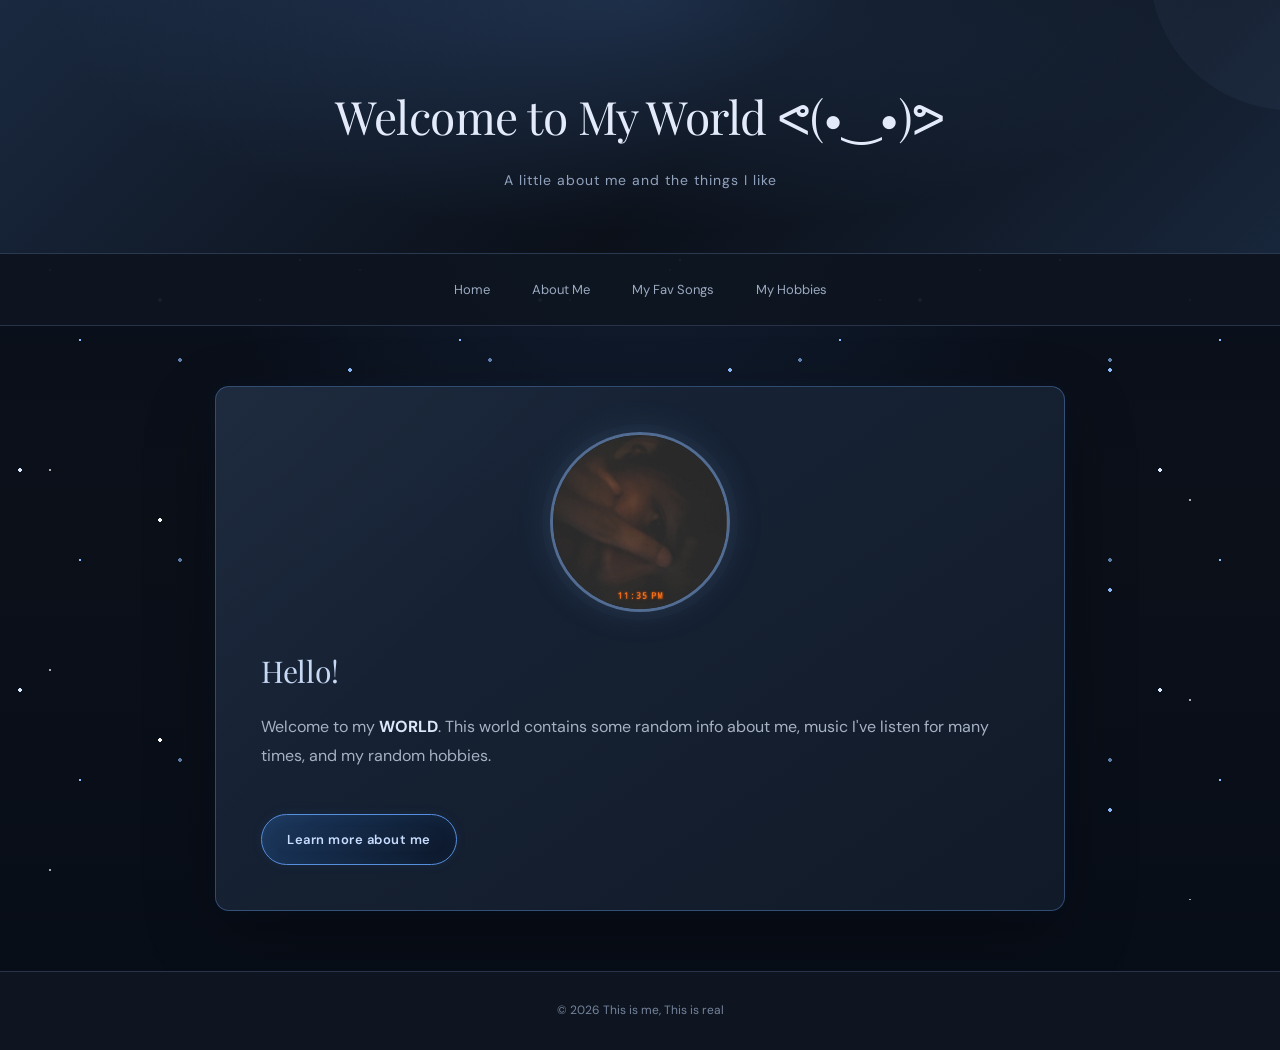
<file: index.html>
<!DOCTYPE html>
<html>
<head>
    <title>Home</title>
    <link rel="stylesheet" href="style.css">
</head>

<body>
  <div class="shooting-stars">
  <span></span>
  <span></span>
  <span></span>
  <span></span>
  <span></span>
  <span></span>
  <span></span>
  <span></span>
  <span></span>
  <span></span>
  <span></span>
  <span></span>
  <span></span>
  <span></span>
  <span></span>
  <span></span>
  <span></span>
  <span></span>
  <span></span>
  <span></span>
</div>

<header>
    <h1>Welcome to My World ᕙ⁠(⁠⁠⁠•⁠⁠‿⁠⁠•⁠⁠⁠)⁠ᕗ</h1>
    <p>A little about me and the things I like</p>
</header>

<nav>
    <a href="index.html">Home</a>
    <a href="about.html">About Me</a>
    <a href="songs.html">My Fav Songs</a>
    <a href="hobby.html">My Hobbies</a>
</nav>

<main>
    <img src="7234.jpg" alt="My Picture" class="profile">

    <h2>Hello!</h2>

    <p>
        Welcome to my <b>WORLD</b>. This world contains
        some random info about me, music I've listen for many times, and my random hobbies.
    </p>

    <a href="about.html" class="song-button">Learn more about me</a>

</main>

<footer>
    <p>© 2026 This is me, This is real</p>
</footer>

</body>
</html>
</file>
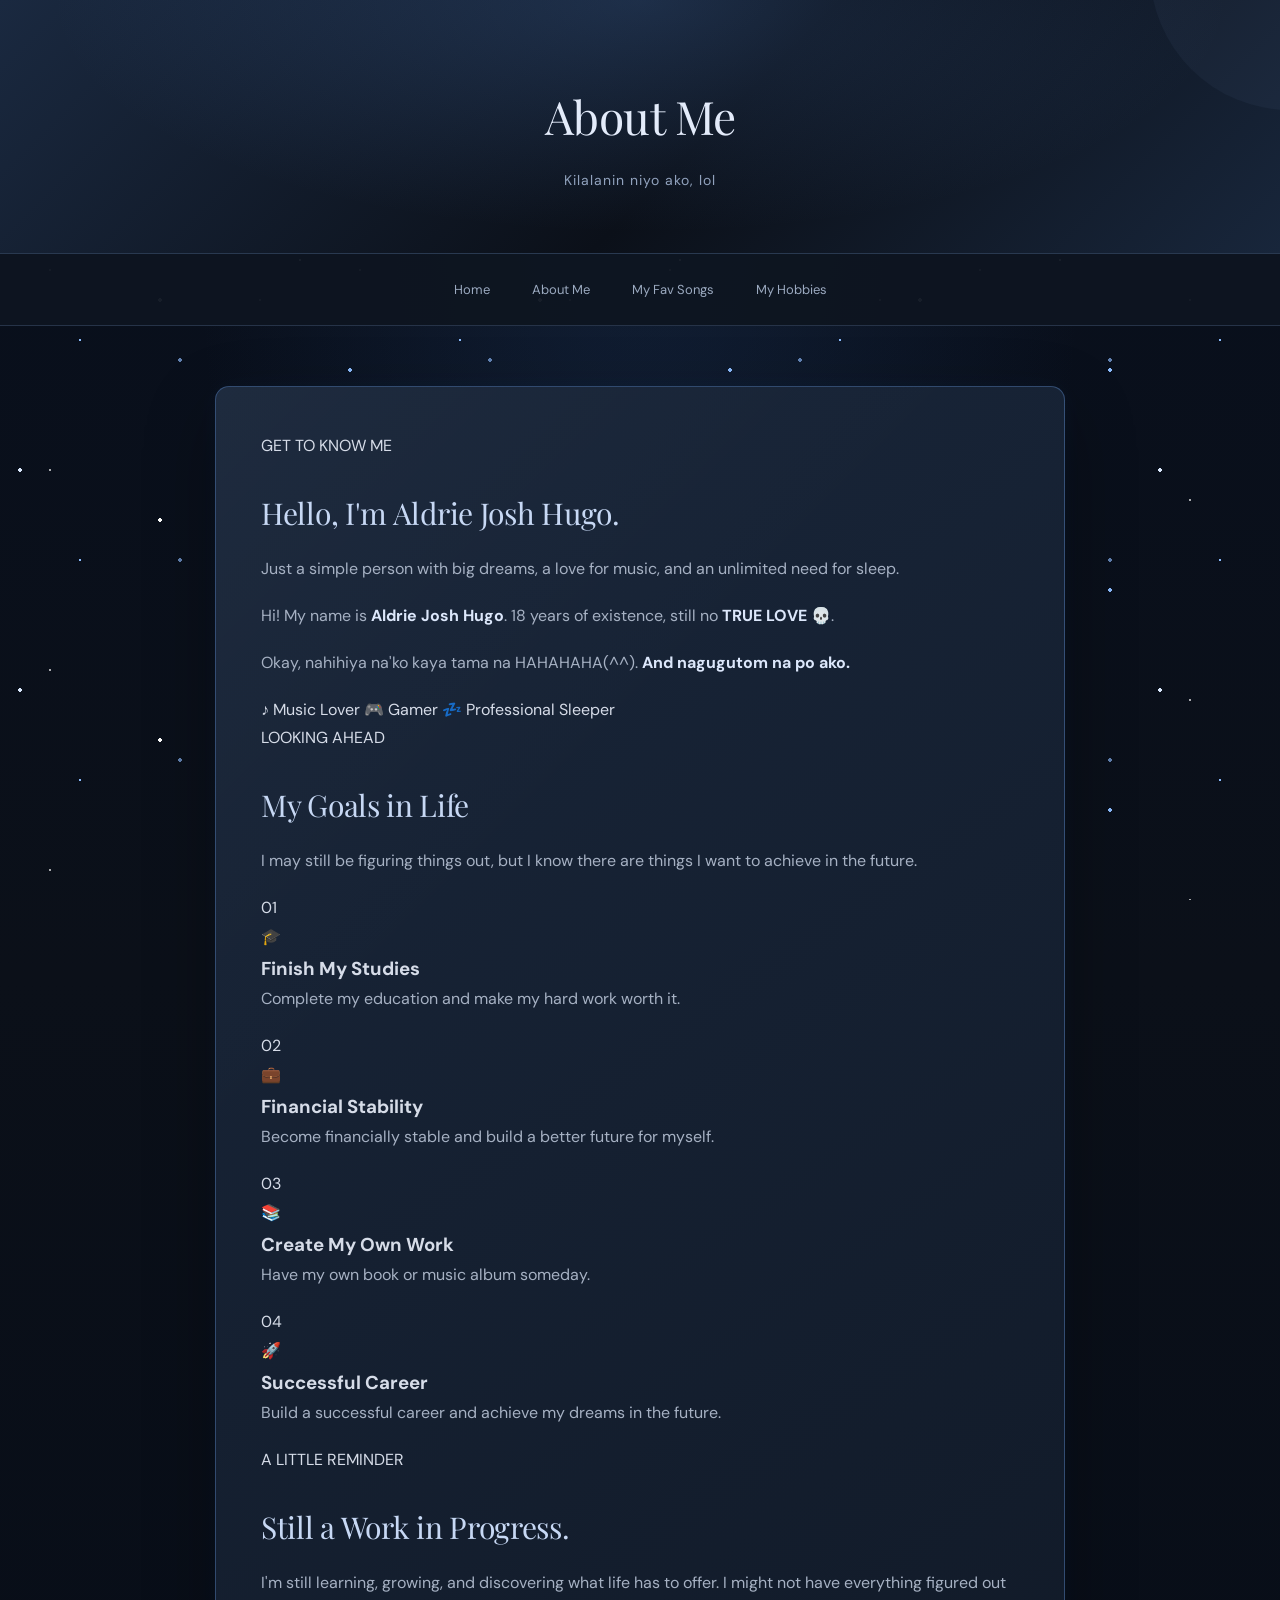
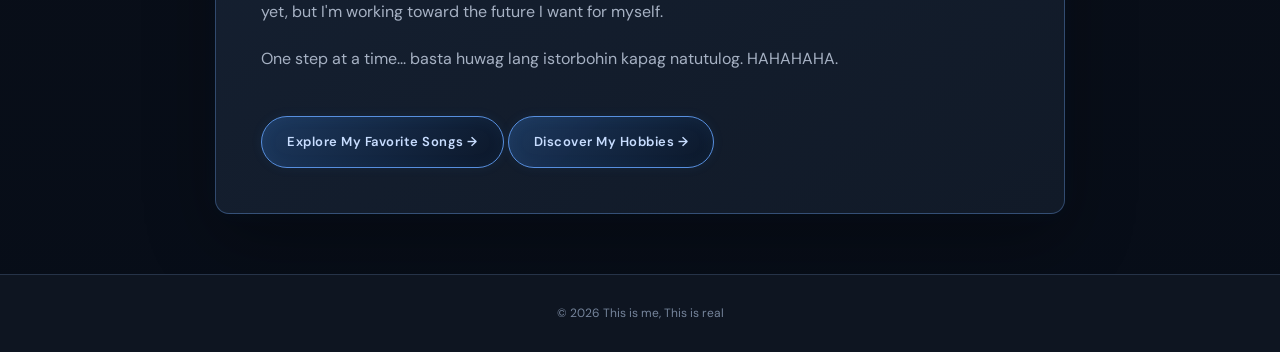
<file: about.html>
<!DOCTYPE html>
<html lang="en">

<head>
    <meta charset="UTF-8">
    <meta name="viewport" content="width=device-width, initial-scale=1.0">
    <title>About Me | My World</title>
    <link rel="stylesheet" href="style.css">
</head>

<body>

<header>
    <h1>About Me</h1>
    <p>Kilalanin niyo ako, lol</p>
</header>

<nav>
    <a href="index.html">Home</a>
    <a href="about.html">About Me</a>
    <a href="songs.html">My Fav Songs</a>
    <a href="hobby.html">My Hobbies</a>
</nav>

<main class="about-page">

    <section class="about-hero">

        <div class="about-label">
            GET TO KNOW ME
        </div>

        <h2>Hello, I'm <span>Aldrie Josh Hugo.</span></h2>

        <p class="about-subtitle">
            Just a simple person with big dreams,
            a love for music, and an unlimited need for sleep.
        </p>

        <div class="about-divider"></div>

        <p>
            Hi! My name is <b>Aldrie Josh Hugo</b>.
            18 years of existence, still no
            <b>TRUE LOVE &#128128;</b>.
        </p>

        <p>
            Okay, nahihiya na'ko kaya tama na HAHAHAHA(⁠^⁠^⁠).
            <b>And nagugutom na po ako.</b>
        </p>

        <div class="about-tags">
            <span>♪ Music Lover</span>
            <span>🎮 Gamer</span>
            <span>💤 Professional Sleeper</span>
        </div>

    </section>

    <section class="goals-section">

        <div class="about-label">
            LOOKING AHEAD
        </div>

        <h2>My Goals in Life</h2>

        <p class="goals-intro">
            I may still be figuring things out, but I know
            there are things I want to achieve in the future.
        </p>

        <div class="goals-grid">

            <div class="goal-card">
                <span class="goal-number">01</span>
                <div class="goal-icon">🎓</div>
                <h3>Finish My Studies</h3>
                <p>
                    Complete my education and make my hard work
                    worth it.
                </p>
            </div>

            <div class="goal-card">
                <span class="goal-number">02</span>
                <div class="goal-icon">💼</div>
                <h3>Financial Stability</h3>
                <p>
                    Become financially stable and build a better
                    future for myself.
                </p>
            </div>

            <div class="goal-card">
                <span class="goal-number">03</span>
                <div class="goal-icon">📚</div>
                <h3>Create My Own Work</h3>
                <p>
                    Have my own book or music album someday.
                </p>
            </div>

            <div class="goal-card">
                <span class="goal-number">04</span>
                <div class="goal-icon">🚀</div>
                <h3>Successful Career</h3>
                <p>
                    Build a successful career and achieve my
                    dreams in the future.
                </p>
            </div>

        </div>

    </section>

    <section class="about-note">

        <div class="about-label">
            A LITTLE REMINDER
        </div>

        <h2>Still a Work in Progress.</h2>

        <p>
            I'm still learning, growing, and discovering what
            life has to offer. I might not have everything
            figured out yet, but I'm working toward the future
            I want for myself.
        </p>

        <p class="about-joke">
            One step at a time... basta huwag lang istorbohin
            kapag natutulog. HAHAHAHA.
        </p>

    </section>

    <div class="about-navigation">
        <a href="songs.html" class="song-button">
            Explore My Favorite Songs →
        </a>
        <a href="hobby.html" class="song-button">
            Discover My Hobbies →
        </a>
    </div>

</main>

<footer>
    <p>© 2026 This is me, This is real</p>
</footer>

</body>
</html>
</file>
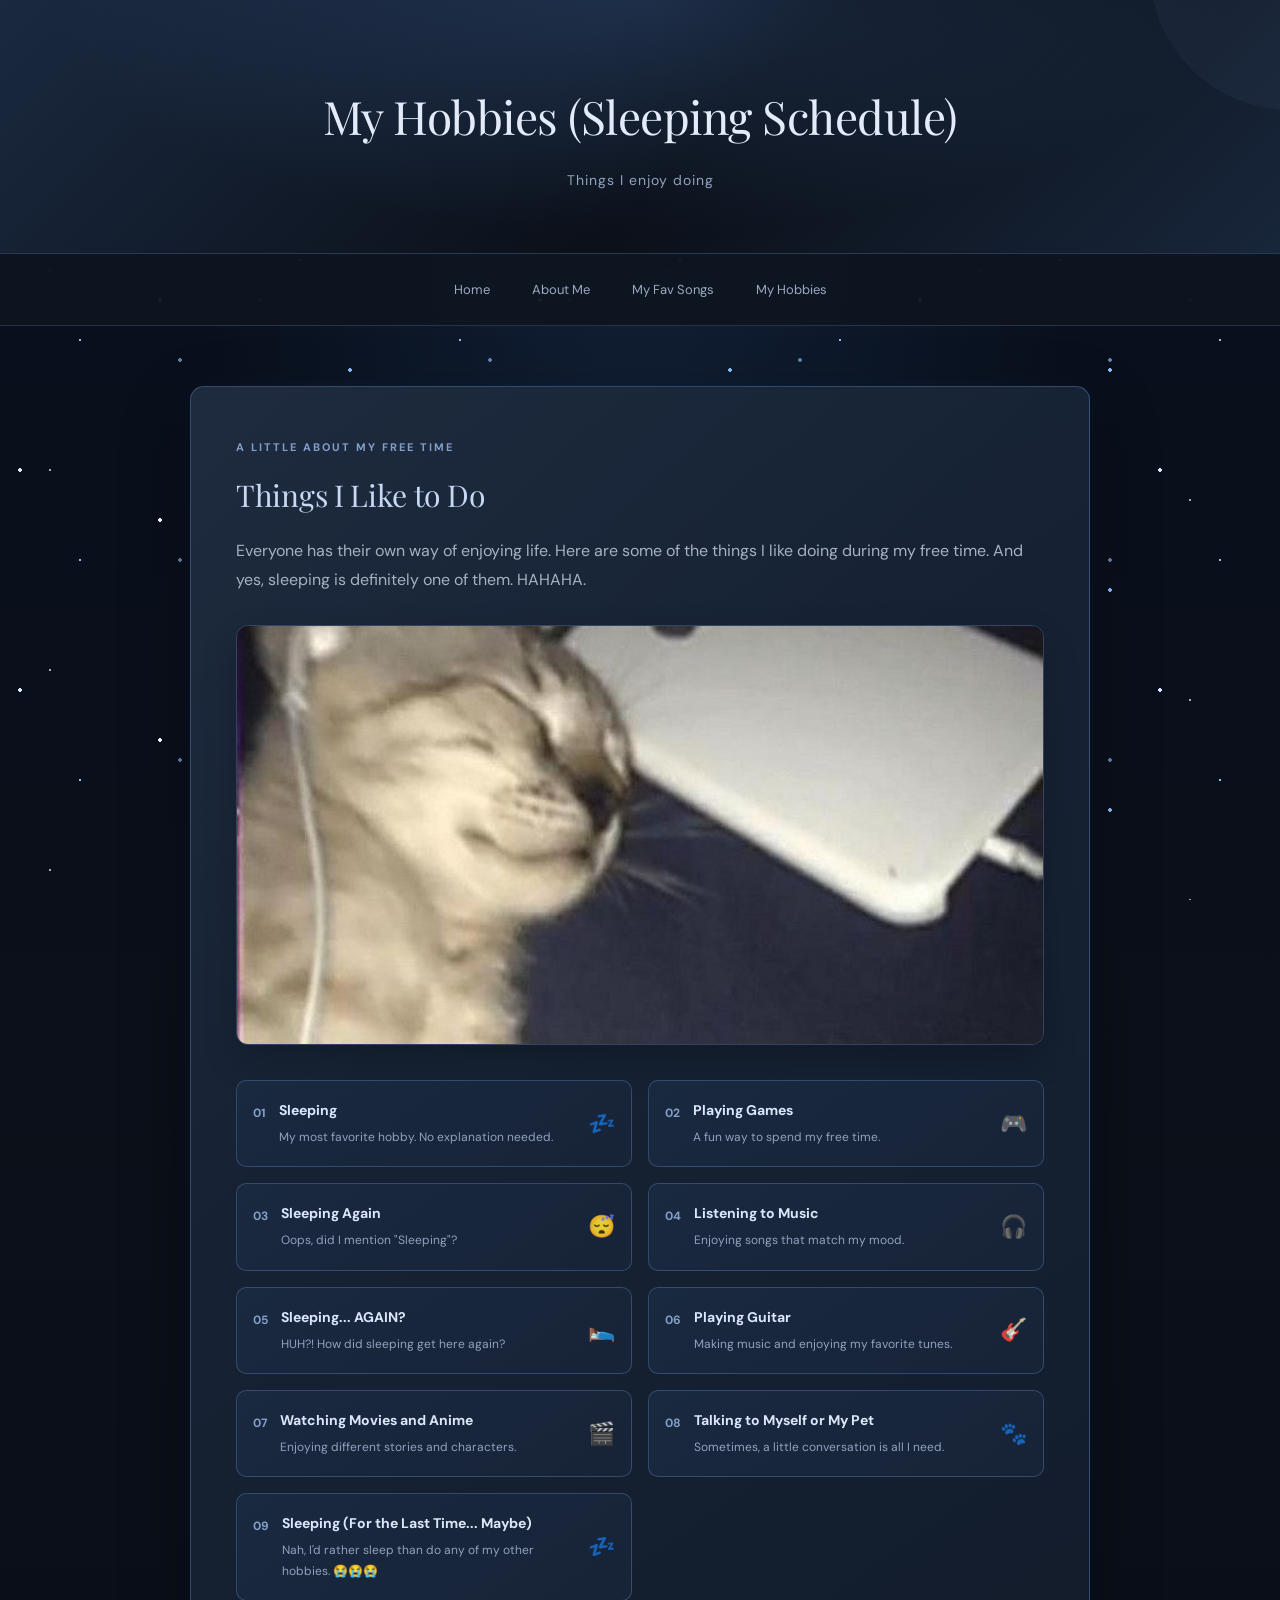
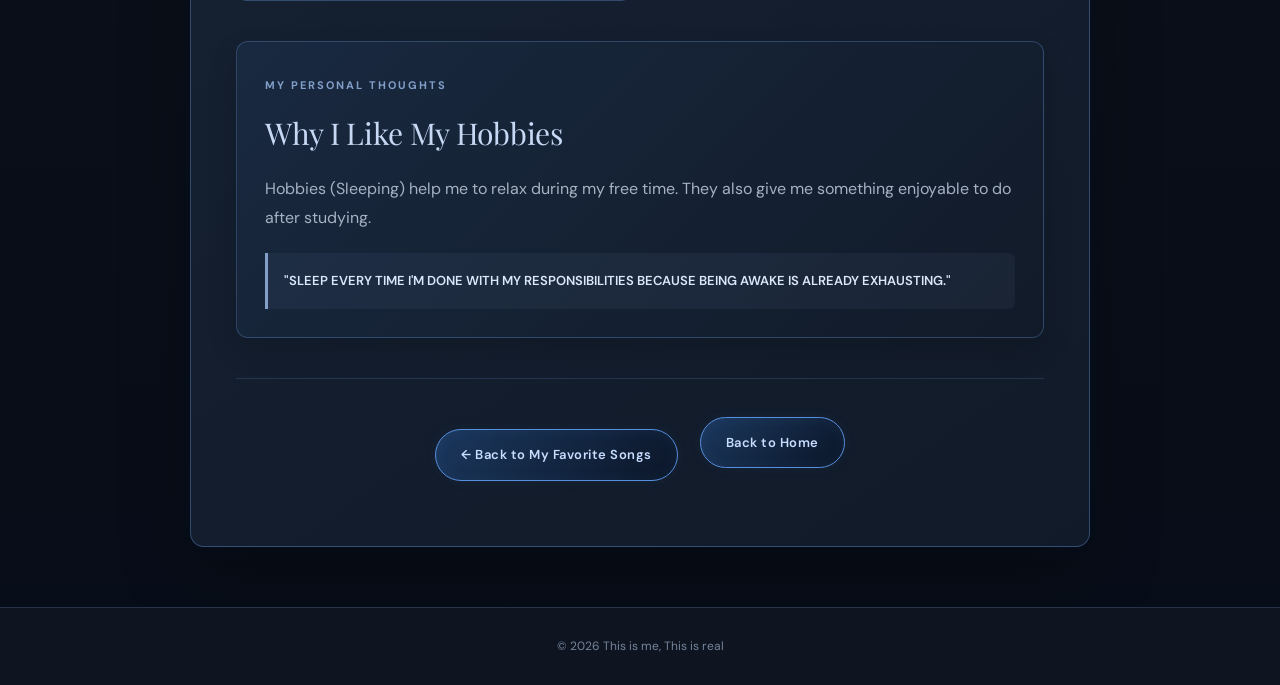
<file: hobby.html>
<!DOCTYPE html>
<html>
<head>
    <title>My Hobbies</title>
    <meta name="viewport" content="width=device-width, initial-scale=1.0">
    <link rel="stylesheet" href="style.css">
</head>

<body>

<header>
    <h1>My Hobbies (Sleeping Schedule)</h1>
    <p>Things I enjoy doing</p>
</header>

<nav>
    <a href="index.html">Home</a>
    <a href="about.html">About Me</a>
    <a href="songs.html">My Fav Songs</a>
    <a href="hobby.html">My Hobbies</a>
</nav>

<main class="hobby-page">

    <div class="hobby-intro">
        <span class="hobby-label">A LITTLE ABOUT MY FREE TIME</span>

        <h2>Things I Like to Do</h2>

        <p>
            Everyone has their own way of enjoying life.
            Here are some of the things I like doing during
            my free time. And yes, sleeping is definitely
            one of them. HAHAHA.
        </p>
    </div>

    <img src="hobby.jpg"
         alt="My Hobbies"
         class="content-image hobby-image">

    <div class="hobby-list">

        <div class="hobby-item">
            <span class="hobby-number">01</span>
            <div>
                <h3>Sleeping</h3>
                <p>My most favorite hobby. No explanation needed.</p>
            </div>
            <span class="hobby-icon">💤</span>
        </div>

        <div class="hobby-item">
            <span class="hobby-number">02</span>
            <div>
                <h3>Playing Games</h3>
                <p>A fun way to spend my free time.</p>
            </div>
            <span class="hobby-icon">🎮</span>
        </div>

        <div class="hobby-item">
            <span class="hobby-number">03</span>
            <div>
                <h3>Sleeping Again</h3>
                <p>Oops, did I mention "Sleeping"?</p>
            </div>
            <span class="hobby-icon">😴</span>
        </div>

        <div class="hobby-item">
            <span class="hobby-number">04</span>
            <div>
                <h3>Listening to Music</h3>
                <p>Enjoying songs that match my mood.</p>
            </div>
            <span class="hobby-icon">🎧</span>
        </div>

        <div class="hobby-item">
            <span class="hobby-number">05</span>
            <div>
                <h3>Sleeping... AGAIN?</h3>
                <p>HUH?! How did sleeping get here again?</p>
            </div>
            <span class="hobby-icon">🛌</span>
        </div>

        <div class="hobby-item">
            <span class="hobby-number">06</span>
            <div>
                <h3>Playing Guitar</h3>
                <p>Making music and enjoying my favorite tunes.</p>
            </div>
            <span class="hobby-icon">🎸</span>
        </div>

        <div class="hobby-item">
            <span class="hobby-number">07</span>
            <div>
                <h3>Watching Movies and Anime</h3>
                <p>Enjoying different stories and characters.</p>
            </div>
            <span class="hobby-icon">🎬</span>
        </div>

        <div class="hobby-item">
            <span class="hobby-number">08</span>
            <div>
                <h3>Talking to Myself or My Pet</h3>
                <p>Sometimes, a little conversation is all I need.</p>
            </div>
            <span class="hobby-icon">🐾</span>
        </div>

        <div class="hobby-item">
            <span class="hobby-number">09</span>
            <div>
                <h3>Sleeping (For the Last Time... Maybe)</h3>
                <p>
                    Nah, I'd rather sleep than do any of my other
                    hobbies. 😭😭😭
                </p>
            </div>
            <span class="hobby-icon">💤</span>
        </div>

    </div>

    <section class="hobby-reason">

        <span class="hobby-label">MY PERSONAL THOUGHTS</span>

        <h2>Why I Like My Hobbies</h2>

        <p>
            Hobbies (Sleeping) help me to relax during my free time.
            They also give me something enjoyable to do after studying.
        </p>

        <p class="hobby-quote">
            "SLEEP EVERY TIME I'M DONE WITH MY RESPONSIBILITIES
            BECAUSE BEING AWAKE IS ALREADY EXHAUSTING."
        </p>

    </section>

    <div class="hobby-navigation">
        <a href="songs.html" class="song-button">
            ← Back to My Favorite Songs
        </a>

        <a href="index.html" class="back-button">
            Back to Home
        </a>
    </div>

</main>

<footer>
    <p>© 2026 This is me, This is real</p>
</footer>

</body>
</html>
</file>
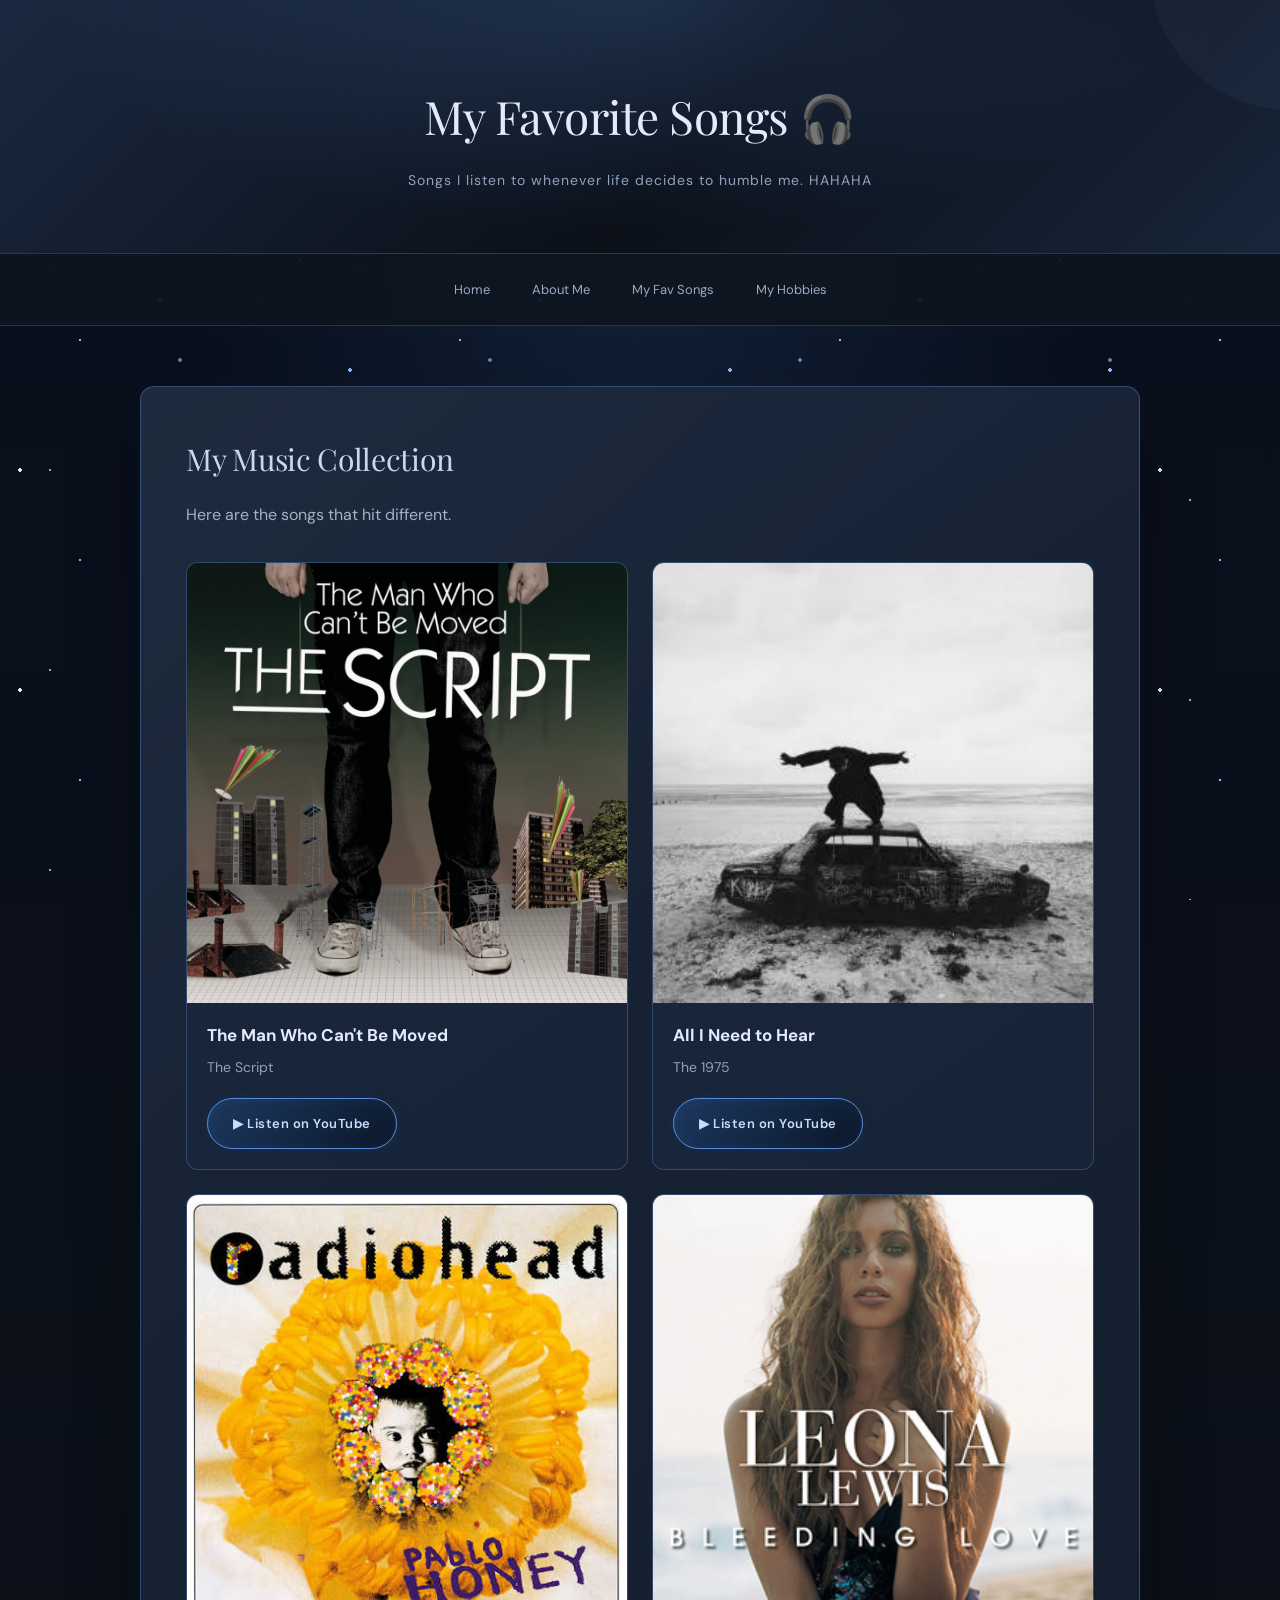
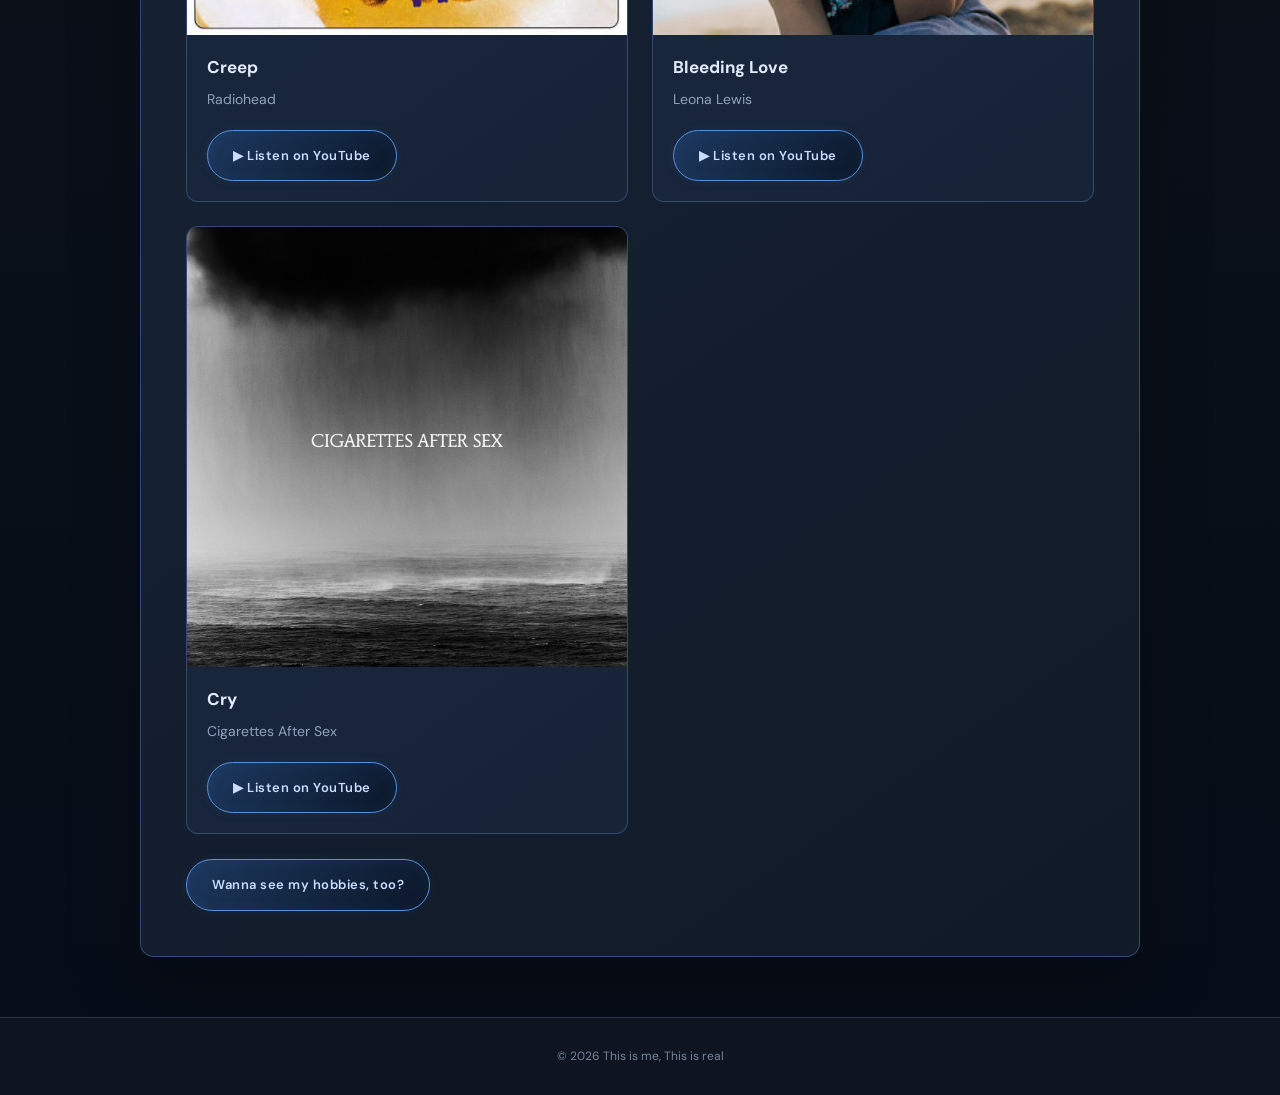
<file: songs.html>
<!DOCTYPE html>
<html>
<head>
    <title>My Favorite Songs</title>
    <link rel="stylesheet" href="style.css">
</head>

<body>

<header>
    <h1>My Favorite Songs 🎧</h1>
    <p>Songs I listen to whenever life decides to humble me. HAHAHA</p>
</header>

<nav>
    <a href="index.html">Home</a>
    <a href="about.html">About Me</a>
    <a href="songs.html">My Fav Songs</a>
    <a href="hobby.html">My Hobbies</a>
</nav>

<main class="music-page">

    <h2>My Music Collection</h2>
    <p>Here are the songs that hit different.</p>

    <div class="song-grid">

        <div class="song-card">
            <img src="cantmove.jpg"
                 alt="The Man Who Can't Be Moved album cover">
            <div class="song-info">
                <h3>The Man Who Can't Be Moved</h3>
                <p>The Script</p>
                <a href="https://youtu.be/gS9o1FAszdk"
                   target="_blank" class="listen-button">
                   ▶ Listen on YouTube
                </a>
            </div>
        </div>

        <div class="song-card">
            <img src="ainth.jpg"
                 alt="All I Need to Hear album cover">
            <div class="song-info">
                <h3>All I Need to Hear</h3>
                <p>The 1975</p>
                <a href="https://youtu.be/WYwHYGIgMwo"
                   target="_blank" class="listen-button">
                   ▶ Listen on YouTube
                </a>
            </div>
        </div>

        <div class="song-card">
            <img src="creep.jpg"
                 alt="Creep album cover">
            <div class="song-info">
                <h3>Creep</h3>
                <p>Radiohead</p>
                <a href="https://youtu.be/SLbSsv_2u4A"
                   target="_blank" class="listen-button">
                   ▶ Listen on YouTube
                </a>
            </div>
        </div>

        <div class="song-card">
            <img src="bleeding-love.jpg"
                 alt="Bleeding Love album cover">
            <div class="song-info">
                <h3>Bleeding Love</h3>
                <p>Leona Lewis</p>
                <a href="https://youtu.be/GyZRFl2QpUo"
                   target="_blank" class="listen-button">
                   ▶ Listen on YouTube
                </a>
            </div>
        </div>

        <div class="song-card">
            <img src="cry.jpg"
                 alt="Cry album cover">
            <div class="song-info">
                <h3>Cry</h3>
                <p>Cigarettes After Sex</p>
                <a href="https://youtu.be/ozQd4AxOtLI"
                   target="_blank" class="listen-button">
                   ▶ Listen on YouTube
                </a>
            </div>
        </div>

    </div>

    <a href="hobby.html" class="song-button">
        Wanna see my hobbies, too?
    </a>

</main>

<footer>
    <p>© 2026 This is me, This is real</p>
</footer>

</body>
</html>
</file>
<file: style.css>
@import url('https://fonts.googleapis.com/css2?family=DM+Sans:wght@400;500;600;700&family=Playfair+Display:ital,wght@0,400;0,600;1,400&display=swap');

* {
    margin: 0;
    padding: 0;
    box-sizing: border-box;
}

html {
    scroll-behavior: smooth;
    width: 100%;
    max-width: 100%;
}

body {
    background: #0b1019;
    color: #d6dce8;
    font-family: 'DM Sans', Arial, sans-serif;
    line-height: 1.8;
    min-height: 100vh;
    width: 100%;
    max-width: 100%;
    overflow-x: hidden;
}

img {
    max-width: 100%;
    height: auto;
}

h2 {
    font-family: 'Playfair Display', Georgia, serif;
    font-weight: 400;
    font-size: 30px;
    color: #c7d8f4;
    margin: 25px 0 15px;
    letter-spacing: -0.3px;
}

p {
    color: #a6b1c3;
    margin-bottom: 18px;
}

b {
    color: #dce7fb;
}

/* HEADER */

header {
    position: relative;
    text-align: center;
    padding: 75px 20px 60px;
    background: linear-gradient(
        135deg,
        #1a2940,
        #0b1019,
        #18263b
    );
    border-bottom: 1px solid #293950;
    overflow: hidden;
}

header::after {
    content: "";
    position: absolute;
    width: 280px;
    height: 280px;
    right: -150px;
    top: -170px;
    border-radius: 50%;
    background: rgba(116, 151, 199, 0.06);
    pointer-events: none;
}

header h1 {
    position: relative;
    z-index: 1;
    font-family: 'Playfair Display', Georgia, serif;
    font-size: clamp(28px, 5vw, 46px);
    font-weight: 400;
    color: #e3ebfa;
    margin-bottom: 10px;
    letter-spacing: -0.5px;
}

header p {
    position: relative;
    z-index: 1;
    color: #91a2bd;
    font-size: 14px;
    letter-spacing: 1px;
    margin-bottom: 0;
}

/* NAVIGATION */

nav {
    position: sticky;
    top: 0;
    z-index: 50;
    display: flex;
    justify-content: center;
    align-items: center;
    flex-wrap: wrap;
    gap: 8px;
    padding: 14px 18px;
    background: rgba(14, 21, 33, 0.96);
    border-bottom: 1px solid #263348;
}

nav a {
    color: #9baac0;
    text-decoration: none;
    font-size: 13px;
    padding: 9px 16px;
    border-radius: 6px;
    transition: 0.3s ease;
}

nav a:hover {
    color: white;
    background: #263851;
    transform: translateY(-1px);
}

/* MAIN */

main {
    position: relative;
    width: 90%;
    max-width: 850px;
    margin: 60px auto;
    padding: 45px;
    background: linear-gradient(
        145deg,
        #19263a,
        #111a28
    );
    border: 1px solid #253247;
    border-radius: 14px;
    box-shadow:
        0 25px 70px rgba(0, 0, 0, 0.32),
        0 0 0 1px rgba(125, 155, 195, 0.02);
}

main::before {
    content: "";
    position: absolute;
    inset: 0;
    border-radius: 14px;
    background: linear-gradient(
        135deg,
        rgba(255, 255, 255, 0.025),
        transparent 35%
    );
    pointer-events: none;
}

main > * {
    position: relative;
    z-index: 1;
}

main h2:first-child {
    margin-top: 0;
}

/* PROFILE */

.profile {
    display: block;
    width: 180px;
    height: 180px;
    object-fit: cover;
    border-radius: 50%;
    margin: 0 auto 32px;
    border: 3px solid #526c92;
    box-shadow:
        0 0 0 8px rgba(82, 108, 146, 0.05),
        0 0 35px rgba(106, 143, 198, 0.16);
    transition: 0.4s ease;
}

.profile:hover {
    transform: translateY(-4px);
    box-shadow:
        0 0 0 10px rgba(82, 108, 146, 0.06),
        0 15px 40px rgba(106, 143, 198, 0.2);
}

/* CONTENT IMAGES */

.content-image {
    display: block;
    width: 100%;
    max-width: 450px;
    max-height: 350px;
    object-fit: cover;
    margin: 0 auto 30px;
    border-radius: 9px;
    border: 1px solid #34445d;
    box-shadow: 0 15px 35px rgba(0, 0, 0, 0.2);
}

/* LISTS */

ul,
ol {
    padding-left: 25px;
    margin: 15px 0 25px;
}

li {
    color: #aab7cb;
    padding: 8px 0;
}

li::marker {
    color: #829fc9;
}

/* LINKS */

main a {
    color: #9dbcf0;
    text-decoration: none;
    transition: 0.3s ease;
}

main a:hover {
    color: white;
}

/* SONG BUTTON */

main a.song-button {
    display: inline-block;
    margin-top: 25px;
    padding: 13px 25px;
    background: transparent;
    border: 1px solid #627da8;
    color: #a9c6ff;
    font-family: 'DM Sans', sans-serif;
    font-size: 13px;
    letter-spacing: 1px;
    text-decoration: none;
    border-radius: 5px;
    transition: 0.3s ease;
}

main a.song-button:hover {
    background: rgba(98, 125, 168, 0.14);
    border-color: #a9c6ff;
    color: #e0e8f7;
    box-shadow: 0 8px 25px rgba(141, 168, 214, 0.12);
    transform: translateY(-3px);
}

/* MUSIC PAGE */

.music-page {
    max-width: 1000px;
}

.song-grid {
    display: grid;
    grid-template-columns: repeat(2, minmax(0, 1fr));
    gap: 24px;
    margin-top: 32px;
}

.song-card {
    background: linear-gradient(
        145deg,
        #192940,
        #172337
    );
    border: 1px solid #2c405c;
    border-radius: 12px;
    overflow: hidden;
    transition: 0.35s ease;
}

.song-card:hover {
    transform: translateY(-7px);
    border-color: #829fc9;
    box-shadow:
        0 18px 35px rgba(0, 0, 0, 0.3),
        0 0 25px rgba(130, 159, 201, 0.05);
}

.song-card img {
    display: block;
    width: 100%;
    aspect-ratio: 1 / 1;
    object-fit: cover;
    transition: 0.5s ease;
}

.song-card:hover img {
    transform: scale(1.025);
}

.song-info {
    padding: 20px;
}

.song-info h3 {
    color: #e3ebfa;
    font-size: 17px;
    line-height: 1.5;
    margin-bottom: 6px;
}

.song-info p {
    color: #91a2bd;
    font-size: 14px;
    margin-bottom: 18px;
}

.listen-button {
    display: inline-block;
    padding: 10px 15px;
    background: #263b59;
    border: 1px solid #526c92;
    border-radius: 6px;
    color: #dce7fb;
    text-decoration: none;
    font-size: 12px;
    transition: 0.25s ease;
}

.listen-button:hover {
    background: #405b80;
    color: white;
    transform: translateY(-2px);
}

/* HOBBY PAGE */

.hobby-page {
    max-width: 900px;
}

.hobby-intro {
    margin-bottom: 30px;
}

.hobby-label {
    display: inline-block;
    color: #829fc9;
    font-size: 11px;
    font-weight: 700;
    letter-spacing: 2px;
    margin-bottom: 10px;
}

.hobby-intro h2,
.hobby-reason h2 {
    margin-top: 0;
}

.hobby-image {
    display: block;
    width: 100%;
    max-width: 100%;
    max-height: 420px;
    object-fit: cover;
    border-radius: 12px;
    margin-bottom: 35px;
    border: 1px solid #34445d;
}

/* HOBBY CARDS */

.hobby-list {
    display: grid;
    grid-template-columns: repeat(2, minmax(0, 1fr));
    gap: 16px;
    margin: 25px 0 40px;
}

.hobby-item {
    display: flex;
    align-items: center;
    gap: 13px;
    padding: 19px 16px;
    background: linear-gradient(
        145deg,
        #192940,
        #172337
    );
    border: 1px solid #2c405c;
    border-radius: 10px;
    transition: 0.3s ease;
}

.hobby-item:hover {
    transform: translateY(-4px);
    border-color: #829fc9;
    background: #1b2a40;
    box-shadow: 0 12px 25px rgba(0, 0, 0, 0.2);
}

.hobby-number {
    align-self: flex-start;
    color: #829fc9;
    font-size: 12px;
    font-weight: 700;
    padding-top: 3px;
}

.hobby-item div {
    flex: 1;
    min-width: 0;
}

.hobby-item h3 {
    color: #dce7fb;
    font-size: 14px;
    line-height: 1.5;
    margin: 0 0 6px;
}

.hobby-item p {
    color: #91a2bd;
    font-size: 12px;
    line-height: 1.7;
    margin: 0;
}

.hobby-icon {
    font-size: 22px;
    opacity: 0.9;
}

/* HOBBY REASON */

.hobby-reason {
    padding: 28px;
    background: linear-gradient(
        135deg,
        #192940,
        #111a28
    );
    border: 1px solid #344963;
    border-radius: 12px;
    margin-top: 20px;
    box-shadow: 0 12px 30px rgba(0, 0, 0, 0.14);
}

.hobby-quote {
    padding: 16px;
    margin-top: 20px;
    margin-bottom: 0;
    background: rgba(130, 159, 201, 0.07);
    border-left: 3px solid #829fc9;
    border-radius: 0 6px 6px 0;
    color: #dce7fb;
    font-size: 13px;
    font-weight: 600;
    line-height: 1.9;
}

/* NAVIGATION BUTTON */

.hobby-navigation {
    display: flex;
    justify-content: center;
    align-items: center;
    margin: 35px auto 15px;
    padding: 0 15px;
}

.hobby-navigation a {
    display: inline-flex;
    align-items: center;
    justify-content: center;
    gap: 10px;
    padding: 13px 25px;
    background: #172438;
    color: #d6dce8;
    border: 1px solid #829fc9;
    border-radius: 8px;
    text-decoration: none;
    font-family: 'DM Sans', sans-serif;
    font-size: 14px;
    font-weight: 600;
    letter-spacing: 0.3px;
    transition: 0.3s ease;
}

.hobby-navigation a:hover {
    background: #829fc9;
    color: #0b1019;
    transform: translateY(-3px);
    box-shadow: 0 8px 22px rgba(130, 159, 201, 0.18);
}

/* FOOTER */

footer {
    text-align: center;
    padding: 28px 15px;
    background: #0e1521;
    border-top: 1px solid #263348;
}

footer p {
    margin: 0;
    color: #75849b;
    font-size: 12px;
}

/* TABLET */

@media screen and (max-width: 700px) {

    main {
        width: 92%;
        padding: 32px 25px;
    }

    .song-grid,
    .hobby-list {
        gap: 18px;
    }
}

/* MOBILE */

@media screen and (max-width: 600px) {

    header {
        padding: 45px 15px 35px;
    }

    header h1 {
        font-size: clamp(25px, 6vw, 36px);
        overflow-wrap: break-word;
    }

    header p {
        font-size: 12px;
    }

    nav {
        gap: 4px;
        padding: 12px 8px;
    }

    nav a {
        font-size: 12px;
        padding: 8px 10px;
    }

    main {
        width: 92%;
        margin: 35px auto;
        padding: 25px 18px;
    }

    h2 {
        font-size: 25px;
    }

    .profile {
        width: 145px;
        height: 145px;
    }

    .content-image {
        width: 100%;
        height: auto;
    }

    .song-grid {
        grid-template-columns: 1fr;
        gap: 18px;
    }

    .song-info {
        padding: 18px;
    }

    .song-info h3 {
        font-size: 16px;
    }

    .hobby-list {
        grid-template-columns: 1fr;
        gap: 12px;
    }

    .hobby-item {
        padding: 16px 12px;
    }

    .hobby-reason {
        padding: 20px 16px;
    }

    .hobby-navigation {
        flex-direction: column;
        margin-top: 25px;
        margin-bottom: 20px;
    }

    .hobby-navigation a {
        width: 100%;
        max-width: 260px;
        padding: 12px 18px;
        font-size: 13px;
    }
}

/* SMALL PHONES */

@media screen and (max-width: 400px) {

    header h1 {
        font-size: 25px;
    }

    header p {
        font-size: 12px;
    }

    main {
        padding: 20px 14px;
    }

    nav a {
        font-size: 11px;
        padding: 7px 8px;
    }

    main a.song-button {
        padding: 12px 16px;
        font-size: 12px;
    }

    .hobby-item {
        gap: 9px;
    }

    .hobby-icon {
        font-size: 18px;
    }
}

/* PAGE ANIMATION */

@keyframes fadeIn {
    from {
        opacity: 0;
        transform: translateY(20px);
    }
    to {
        opacity: 1;
        transform: translateY(0);
    }
}

@keyframes headerGlow {
    0%, 100% {
        opacity: 0.4;
        transform: scale(1);
    }
    50% {
        opacity: 1;
        transform: scale(1.12);
    }
}

@keyframes softFloat {
    0%, 100% {
        transform: translateY(0);
    }
    50% {
        transform: translateY(-6px);
    }
}

header {
    animation: fadeIn 0.8s ease both;
}

header::after {
    animation: headerGlow 5s ease-in-out infinite;
}

header h1 {
    animation: fadeIn 0.8s ease 0.15s both;
}

header p {
    animation: fadeIn 0.8s ease 0.3s both;
}

nav {
    animation: fadeIn 0.7s ease 0.2s both;
}

main {
    animation: fadeIn 0.8s ease 0.25s both;
}

.profile {
    animation: fadeIn 0.8s ease 0.35s both;
}

.content-image,
.hobby-image {
    animation: fadeIn 0.8s ease both;
}

/* SMOOTH CARD HOVER */

.song-card,
.hobby-item {
    transition:
        transform 0.35s ease,
        box-shadow 0.35s ease,
        border-color 0.35s ease;
}

.song-card:hover {
    transform: translateY(-7px);
    box-shadow: 0 18px 35px rgba(0, 0, 0, 0.3);
}

.hobby-item:hover {
    transform: translateY(-5px);
}

/* IMAGE HOVER */

.content-image,
.hobby-image {
    transition:
        transform 0.4s ease,
        box-shadow 0.4s ease;
}

.content-image:hover,
.hobby-image:hover {
    transform: scale(1.015);
    box-shadow: 0 15px 35px rgba(106, 143, 198, 0.16);
}

/* BUTTON ANIMATION */

.song-button,
.listen-button,
.hobby-navigation a {
    transition: all 0.3s ease;
}

.song-button:hover,
.listen-button:hover,
.hobby-navigation a:hover {
    letter-spacing: 1px;
}

/* NAVIGATION HOVER */

nav a {
    transition:
        color 0.3s ease,
        background 0.3s ease,
        transform 0.3s ease;
}

nav a:hover {
    transform: translateY(-2px);
}

/* FOOTER FADE */

footer {
    animation: fadeIn 1s ease both;
}

/* MOBILE FRIENDLY */

@media (max-width: 600px) {
    .song-card:hover,
    .hobby-item:hover,
    .content-image:hover,
    .hobby-image:hover {
        transform: none;
    }
}

/* MIDNIGHT SKY BACKGROUND */

body {
    position: relative;
    isolation: isolate;
    background:
        radial-gradient(
            ellipse at 50% 0%,
            rgba(49, 91, 151, 0.22),
            transparent 50%
        ),
        linear-gradient(
            180deg,
            #080f1d,
            #0b1019 50%,
            #070d18
        );
}

/* STAR LAYERS */

body::before,
body::after {
    content: "";
    position: fixed;
    inset: 0;
    pointer-events: none;
    z-index: -1;
}

body::before {
    background-image:
        radial-gradient(2px 2px at 20px 30px, #dceaff 98%, transparent),
        radial-gradient(1px 1px at 80px 120px, #8dbdff 98%, transparent),
        radial-gradient(2px 2px at 160px 80px, #ffffff 98%, transparent),
        radial-gradient(1px 1px at 220px 180px, #9fcaff 98%, transparent),
        radial-gradient(1px 1px at 300px 40px, #ffffff 98%, transparent),
        radial-gradient(2px 2px at 350px 150px, #8dbdff 98%, transparent);
    background-size: 380px 220px;
    animation: starTwinkle 4s ease-in-out infinite alternate;
}

body::after {
    background-image:
        radial-gradient(1px 1px at 50px 70px, #ffffff 98%, transparent),
        radial-gradient(2px 2px at 180px 160px, #91bdff 98%, transparent),
        radial-gradient(1px 1px at 260px 100px, #ffffff 98%, transparent);
    background-size: 310px 200px;
    animation: starDrift 35s linear infinite;
    opacity: 0.65;
}

/* TWINKLING ANIMATION */

@keyframes starTwinkle {
    from {
        opacity: 0.35;
    }
    to {
        opacity: 1;
    }
}

@keyframes starDrift {
    from {
        background-position: 0 0;
    }
    to {
        background-position: 0 200px;
    }
}

/* FALLING SHOOTING STARS */

.shooting-stars {
    position: fixed;
    inset: 0;
    overflow: hidden;
    pointer-events: none;
    z-index: 0;
}

.shooting-star {
    position: absolute;
    top: -20%;
    left: 15%;
    width: 2px;
    height: 90px;
    background: linear-gradient(
        to bottom,
        transparent,
        #9fcaff,
        #ffffff
    );
    opacity: 0;
    transform: rotate(35deg);
    animation: shootingStar 5s linear infinite;
    box-shadow: 0 0 12px #75aaff;
}

.shooting-star:nth-child(1) {
    left: 18%;
    animation-delay: 0s;
}

.shooting-star:nth-child(2) {
    left: 48%;
    animation-delay: 2.5s;
}

.shooting-star:nth-child(3) {
    left: 78%;
    animation-delay: 4.5s;
}

.shooting-star:nth-child(4) {
    left: 90%;
    animation-delay: 7s;
}

@keyframes shootingStar {
    0% {
        transform: translate(0, 0) rotate(35deg);
        opacity: 0;
    }
    5% {
        opacity: 0.9;
    }
    20% {
        transform: translate(-180px, 450px) rotate(35deg);
        opacity: 0;
    }
    100% {
        transform: translate(-180px, 450px) rotate(35deg);
        opacity: 0;
    }
}

/* COSMIC GLOW ON MAIN PANEL */

main {
    border-color: rgba(100, 151, 220, 0.38);
    box-shadow:
        0 25px 70px rgba(0, 0, 0, 0.32),
        0 0 25px rgba(72, 132, 220, 0.06);
    transition:
        border-color 0.4s ease,
        box-shadow 0.4s ease;
}

main:hover {
    border-color: rgba(120, 171, 245, 0.55);
    box-shadow:
        0 25px 70px rgba(0, 0, 0, 0.32),
        0 0 30px rgba(72, 132, 220, 0.10);
}

/* GLOWING CARDS */

.song-card,
.hobby-item,
.hobby-reason {
    border-color: rgba(93, 135, 192, 0.38);
}

.song-card:hover,
.hobby-item:hover {
    border-color: #789fd8;
    box-shadow:
        0 12px 35px rgba(0, 0, 0, 0.3),
        0 0 18px rgba(91, 151, 235, 0.12);
}

/* GLOWING LINKS */

nav a:hover,
main a:hover {
    text-shadow: 0 0 12px rgba(139, 186, 255, 0.45);
}

/* SOFT BLUE LIGHT */

header {
    background:
        radial-gradient(
            ellipse at 50% 0%,
            rgba(83, 135, 210, 0.22),
            transparent 65%
        ),
        linear-gradient(
            135deg,
            #1a2940,
            #0b1019 55%,
            #18263b
        );
}

/* KEEP CONTENT ABOVE THE BACKGROUND */

header,
nav,
main,
footer {
    position: relative;
    z-index: 1;
}

/* MOBILE PERFORMANCE */

@media (max-width: 600px) {
    body::after {
        animation-duration: 50s;
    }

    .shooting-star {
        height: 65px;
    }
}

/* UNIFIED COSMIC PAGE BUTTONS */

.hobby-navigation {
    display: flex;
    flex-direction: row;
    justify-content: center;
    align-items: center;
    flex-wrap: wrap;
    gap: 22px;
    width: 100%;
    margin: 40px auto 15px;
    padding: 25px 0 5px;
    border-top: 1px solid rgba(100, 151, 220, 0.2);
}

.hobby-navigation a,
main a.song-button,
.listen-button {
    position: relative;
    display: inline-flex;
    justify-content: center;
    align-items: center;
    gap: 10px;
    min-height: 48px;
    padding: 13px 25px;
    color: #c8ddff;
    background: linear-gradient(
        135deg,
        rgba(29, 59, 99, 0.9),
        rgba(11, 22, 40, 0.95)
    );
    border: 1px solid #578fdf;
    border-radius: 30px;
    font-family: 'DM Sans', Arial, sans-serif;
    font-size: 13px;
    font-weight: 600;
    letter-spacing: 0.5px;
    text-decoration: none;
    text-align: center;
    box-shadow:
        inset 0 0 15px rgba(74, 137, 220, 0.08),
        0 0 12px rgba(67, 135, 235, 0.08);
    transition: all 0.35s ease;
    overflow: hidden;
}

.hobby-navigation a::before,
main a.song-button::before,
.listen-button::before {
    content: "";
    position: absolute;
    top: 0;
    left: -120%;
    width: 80%;
    height: 100%;
    background: linear-gradient(
        90deg,
        transparent,
        rgba(173, 211, 255, 0.18),
        transparent
    );
    transform: skewX(-25deg);
    transition: left 0.6s ease;
}

.hobby-navigation a:hover,
main a.song-button:hover,
.listen-button:hover {
    color: #ffffff;
    background: linear-gradient(
        135deg,
        #254d80,
        #142b4b
    );
    border-color: #a4ceff;
    transform: translateY(-4px);
    box-shadow:
        0 0 10px rgba(86, 157, 255, 0.35),
        0 0 25px rgba(86, 157, 255, 0.18);
}

.hobby-navigation a:hover::before,
main a.song-button:hover::before,
.listen-button:hover::before {
    left: 140%;
}

/* MATCHING NAVIGATION ON ALL PAGES */

nav a {
    border: 1px solid transparent;
    border-radius: 25px;
    transition: all 0.3s ease;
}

nav a:hover {
    color: #e4efff;
    background: rgba(55, 99, 157, 0.25);
    border-color: rgba(105, 164, 240, 0.45);
    box-shadow: 0 0 15px rgba(83, 145, 230, 0.12);
}

/* MATCHING CARD GLOW */

.song-card,
.hobby-item,
.hobby-reason {
    transition:
        transform 0.35s ease,
        border-color 0.35s ease,
        box-shadow 0.35s ease;
}

.song-card:hover,
.hobby-item:hover {
    border-color: #649ce8;
    box-shadow: 0 0 22px rgba(78, 139, 224, 0.13);
}

/* MOBILE BUTTON LAYOUT */

@media screen and (max-width: 600px) {
    .hobby-navigation {
        flex-direction: column;
        gap: 14px;
        padding-top: 25px;
    }

    .hobby-navigation a {
        width: 100%;
        max-width: 300px;
        min-height: 48px;
        padding: 13px 18px;
    }

    main a.song-button,
    .listen-button {
        max-width: 100%;
        font-size: 12px;
    }
}



/* VISIBLE SHOOTING STARS */

.shooting-stars {
  position: fixed;
  inset: 0;
  overflow: hidden;
  pointer-events: none;
  z-index: 999;
}

.shooting-star {
  position: absolute;
  top: -120px;
  left: 20%;
  width: 3px;
  height: 120px;
  opacity: 0;
  background: linear-gradient(
    to bottom,
    transparent,
    #7dbaff 45%,
    #ffffff
  );
  border-radius: 50%;
  box-shadow: 0 0 10px #75aaff, 0 0 25px #75aaff;
  animation: meteorFall 4s linear infinite;
}


.shooting-stars {
  position: fixed;
  inset: 0;
  width: 100%;
  height: 100%;
  overflow: hidden;
  pointer-events: none;
  z-index: 9999;
}

.shooting-stars span {
  position: absolute;
  top: -100px;
  left: var(--star-left);
  width: 100px;
  height: 2px;
  background: linear-gradient(
    to right,
    transparent,
    #83c8ff,
    #ffffff
  );
  border-radius: 50%;
  opacity: 0;
  transform: rotate(45deg);
  animation: shooting 3.5s linear infinite;
  animation-delay: var(--star-delay);
}

.shooting-stars span:nth-child(1) {
  --star-left: 2%;
  --star-delay: 0s;
}

.shooting-stars span:nth-child(2) {
  --star-left: 15%;
  --star-delay: 1.4s;
}

.shooting-stars span:nth-child(3) {
  --star-left: 28%;
  --star-delay: 0.6s;
}

.shooting-stars span:nth-child(4) {
  --star-left: 40%;
  --star-delay: 2.2s;
}

.shooting-stars span:nth-child(5) {
  --star-left: 52%;
  --star-delay: 1s;
}

.shooting-stars span:nth-child(6) {
  --star-left: 64%;
  --star-delay: 2.8s;
}

.shooting-stars span:nth-child(7) {
  --star-left: 76%;
  --star-delay: 0.3s;
}

.shooting-stars span:nth-child(8) {
  --star-left: 88%;
  --star-delay: 1.8s;
}

.shooting-stars span:nth-child(9) {
  --star-left: 8%;
  --star-delay: 3s;
}

.shooting-stars span:nth-child(10) {
  --star-left: 46%;
  --star-delay: 4s;
}

@keyframes shooting {
  0% {
    transform: translate(0, 0) rotate(45deg);
    opacity: 0;
  }

  10% {
    opacity: 1;
  }

  100% {
    transform: translate(45vw, 45vh) rotate(45deg);
    opacity: 0;
  }
}

@media (max-width: 600px) {
  .shooting-stars span {
    width: 65px;
    height: 1.5px;
    animation-duration: 3s;
  }

  @keyframes shooting {
    0% {
      transform: translate(0, 0) rotate(45deg);
      opacity: 0;
    }

    10% {
      opacity: 1;
    }

    100% {
      transform: translate(45vw, 45vh) rotate(45deg);
      opacity: 0;
    }
  }
}


.shooting-stars {
  position: fixed;
  inset: 0;
  overflow: hidden;
  pointer-events: none;
  z-index: 9999;
}

.shooting-stars span {
  position: absolute;
  top: -100px;
  left: 20%;
  width: 2px;
  height: 100px;
  background: linear-gradient(
    to bottom,
    transparent,
    #ffffff,
    #83c8ff
  );
  border-radius: 50%;
  opacity: 0;
  transform: rotate(45deg);
  animation: shooting 3s linear infinite;
}

.shooting-stars span {
  position: absolute;
  top: -100px;
  left: 20%;
  width: 100px;
  height: 2px;
  background: linear-gradient(to right, transparent, #83c8ff, #ffffff);
  border-radius: 50%;
  opacity: 0;
  transform: rotate(45deg);
  animation: shooting 3s linear infinite;
}

.shooting-stars span:nth-child(1) {
  left: 20%;
  animation-delay: 0s;
}

.shooting-stars span:nth-child(2) {
  left: 55%;
  animation-delay: 1.2s;
}

.shooting-stars span:nth-child(3) {
  left: 80%;
  animation-delay: 2.2s;
}

@keyframes shooting {
  0% {
    transform: translate(0, 0) rotate(45deg);
    opacity: 0;
  }

  10% {
    opacity: 1;
  }

  100% {
    transform: translate(300px, 300px) rotate(45deg);
    opacity: 0;
  }
}
</file>
